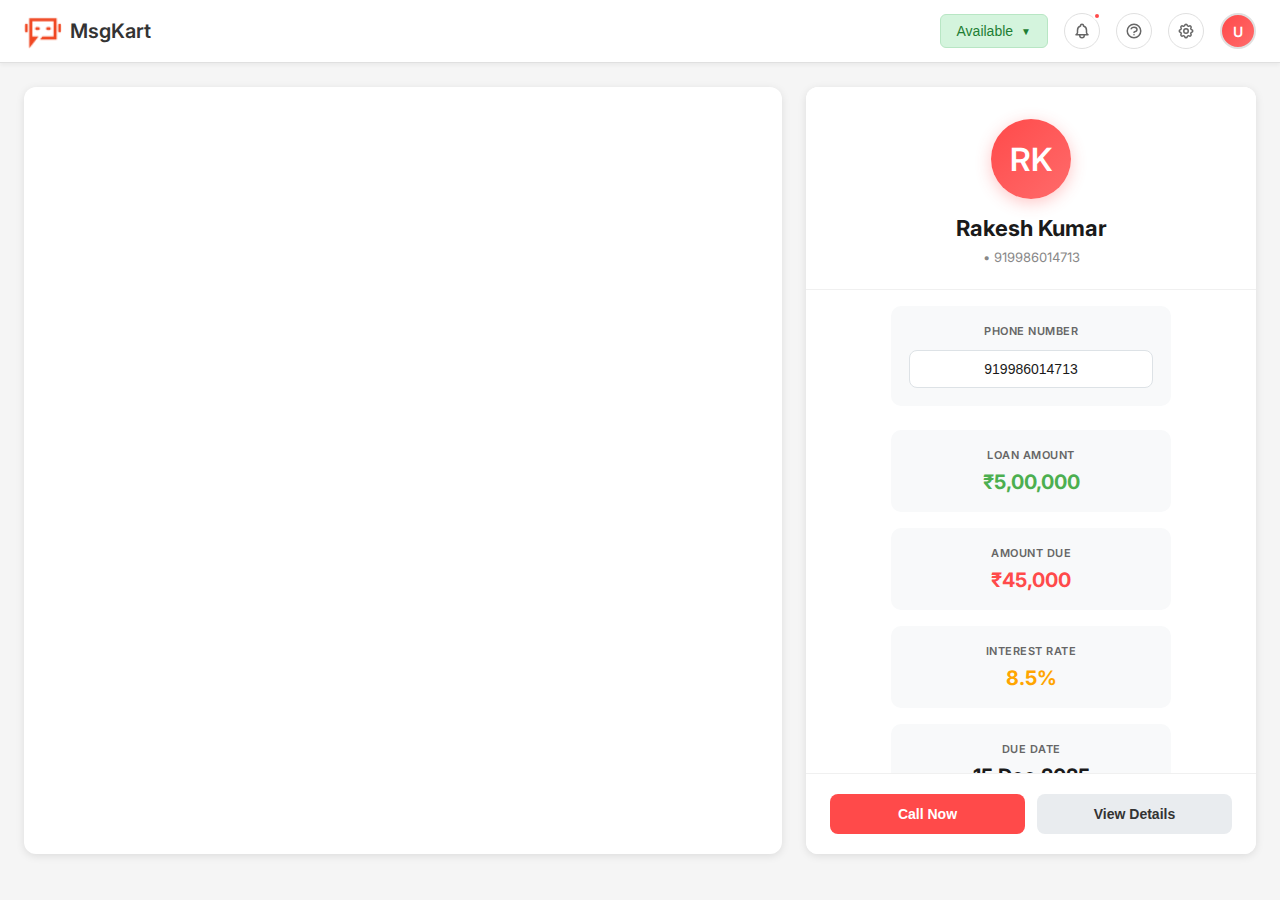
<file: index.html>
<!DOCTYPE html>
<html lang="en">

<head>
  <meta charset="UTF-8">
  <meta name="viewport" content="width=device-width, initial-scale=1.0">
  <title>Msgkart</title>
  <!-- Preconnect to Google Fonts for better performance -->
  <link rel="preconnect" href="https://fonts.googleapis.com">
  <link rel="preconnect" href="https://fonts.gstatic.com" crossorigin>
  <!-- Load Inter font -->
  <link href="https://fonts.googleapis.com/css2?family=Inter:wght@400;500;600;700&display=swap" rel="stylesheet">
  <!-- Main stylesheet -->
  <link rel="stylesheet" href="demostyles.css"> 
  
</head>

<body>
  <!-- Header -->
  <header class="header">
    <div class="header-left">
      <div class="logo-container">
        <img class="logo-icon" src="./favicon-32x32.png" alt="">
        <span class="logo-text">MsgKart</span>
      </div>
    </div>

    <div class="header-right">
      <button class="status-dropdown">Available</button>

      <button class="icon-button" title="Notifications">
        <svg xmlns="http://www.w3.org/2000/svg" fill="none" viewBox="0 0 24 24" stroke="currentColor">
          <path stroke-linecap="round" stroke-linejoin="round" stroke-width="2"
            d="M15 17h5l-1.405-1.405A2.032 2.032 0 0118 14.158V11a6.002 6.002 0 00-4-5.659V5a2 2 0 10-4 0v.341C7.67 6.165 6 8.388 6 11v3.159c0 .538-.214 1.055-.595 1.436L4 17h5m6 0v1a3 3 0 11-6 0v-1m6 0H9" />
        </svg>
        <span class="notification-badge"></span>
      </button>

      <button class="icon-button" title="Help">
        <svg xmlns="http://www.w3.org/2000/svg" fill="none" viewBox="0 0 24 24" stroke="currentColor">
          <path stroke-linecap="round" stroke-linejoin="round" stroke-width="2"
            d="M8.228 9c.549-1.165 2.03-2 3.772-2 2.21 0 4 1.343 4 3 0 1.4-1.278 2.575-3.006 2.907-.542.104-.994.54-.994 1.093m0 3h.01M21 12a9 9 0 11-18 0 9 9 0 0118 0z" />
        </svg>
      </button>

      <button class="icon-button" title="Settings">
        <svg xmlns="http://www.w3.org/2000/svg" fill="none" viewBox="0 0 24 24" stroke="currentColor">
          <path stroke-linecap="round" stroke-linejoin="round" stroke-width="2"
            d="M10.325 4.317c.426-1.756 2.924-1.756 3.35 0a1.724 1.724 0 002.573 1.066c1.543-.94 3.31.826 2.37 2.37a1.724 1.724 0 001.065 2.572c1.756.426 1.756 2.924 0 3.35a1.724 1.724 0 00-1.066 2.573c.94 1.543-.826 3.31-2.37 2.37a1.724 1.724 0 00-2.572 1.065c-.426 1.756-2.924 1.756-3.35 0a1.724 1.724 0 00-2.573-1.066c-1.543.94-3.31-.826-2.37-2.37a1.724 1.724 0 00-1.065-2.572c-1.756-.426-1.756-2.924 0-3.35a1.724 1.724 0 001.066-2.573c-.94-1.543.826-3.31 2.37-2.37.996.608 2.296.07 2.572-1.065z" />
          <path stroke-linecap="round" stroke-linejoin="round" stroke-width="2" d="M15 12a3 3 0 11-6 0 3 3 0 016 0z" />
        </svg>
      </button>

      <div class="user-avatar" title="User Profile">U</div>
    </div>
  </header>

  <!-- Content - Two Column Layout -->
  <div class="content">
    <!-- Left Column: WhatsApp iframe -->
    <div class="left-column">
      <iframe id="widget-iframe" src="https://whatsapp.msgkart.com/whatsapp?email=call_agent3@gmail.com&pass=Callagent@123"
        allow="microphone; camera; autoplay; clipboard-read; clipboard-write" frameborder="0"></iframe>
    </div>

    <!-- Right Column: Profile Card -->
    <div class="right-column">
      <div class="profile-card">
        <!-- Fixed Header: Avatar, Name, ID -->
        <div class="profile-header">
          <div class="profile-avatar">RK</div>
          <div class="profile-header-text">
            <h2 class="profile-name">Rakesh Kumar</h2>
            <p class="profile-id">
              <span id="phone-display">• 919986014713</span>
            </p>
          </div>
        </div>

        <!-- Phone Number Input -->
        <div class="detail-item phone-input-wrapper flex justify-center">
          <span class="detail-label">Phone Number</span>
          <input
            id="phone-input"
            type="tel"
            class="phone-input"
            value="919986014713"
            placeholder="Enter phone number"
          />
        </div>

        <!-- Scrollable Details Section -->
        <div class="profile-details">
          <div class="detail-item">
            <span class="detail-label">Loan Amount</span>
            <span class="detail-value amount">₹5,00,000</span>
          </div>

          <div class="detail-item">
            <span class="detail-label">Amount Due</span>
            <span class="detail-value due">₹45,000</span>
          </div>

          <div class="detail-item">
            <span class="detail-label">Interest Rate</span>
            <span class="detail-value interest">8.5%</span>
          </div>

          <div class="detail-item">
            <span class="detail-label">Due Date</span>
            <span class="detail-value">15 Dec 2025</span>
          </div>

          <div class="detail-item">
            <span class="detail-label">Tenure</span>
            <span class="detail-value">24 Months</span>
          </div>

          <div class="detail-item">
            <span class="detail-label">EMI Amount</span>
            <span class="detail-value">₹22,500</span>
          </div>

          <div class="detail-item">
            <span class="detail-label">Payment Status</span>
            <span class="detail-value">Active</span>
          </div>
        </div>

        <!-- Fixed Footer: Action Buttons -->
        <div class="profile-actions">
          <button class="action-button primary" onclick="placeCall(event)">Call Now</button>
          <button class="action-button secondary">View Details</button>
        </div>
      </div>
    </div>
  </div>

  <script>
    const iframe = document.getElementById("widget-iframe");
    const phoneInput = document.getElementById("phone-input");
    const phoneDisplay = document.getElementById("phone-display");

    // Function to place call
    function placeCall(event) {
      event.stopPropagation();

      const businessSubscriberId = phoneInput ? phoneInput.value.trim() : "";
      if (!businessSubscriberId) {
        alert("Please enter a phone number before placing a call.");
        return;
      }

      console.log("Placing call for:", businessSubscriberId);

      iframe.contentWindow.postMessage({
        eventName: "OutboundWACallwithcallId",
        eventData: { calledNumber: businessSubscriberId }
      }, "https://whatsapp.msgkart.com");
    }

    // Keep header phone text in sync with input
    if (phoneInput && phoneDisplay) {
      const syncPhoneDisplay = () => {
        const v = phoneInput.value.trim();
        phoneDisplay.textContent = v ? `• ${v}` : "";
      };
      // Initial sync (for default value)
      syncPhoneDisplay();
      // Update on user input
      phoneInput.addEventListener("input", syncPhoneDisplay);
    }

    // Listen for messages from iframe
    window.addEventListener("message", (event) => {
      if (event.origin !== "https://whatsapp.msgkart.com") return;
      console.log("📩 Message received from iframe:", event.data);

      const { eventName, data } = event.data || {};

      if (eventName === "IncomingWACall") {
        console.log("📞 Incoming call:", data);
      }
      if (eventName === "RingingWACall") {
        console.log(eventName, data);
      }
      if (eventName === "ACCEPTED") {
        console.log(eventName, data);
      }
      if (eventName === "terminate") {
        console.log(eventName, "Call ended");
      }
    });
  </script>
</body>

</html>
</file>
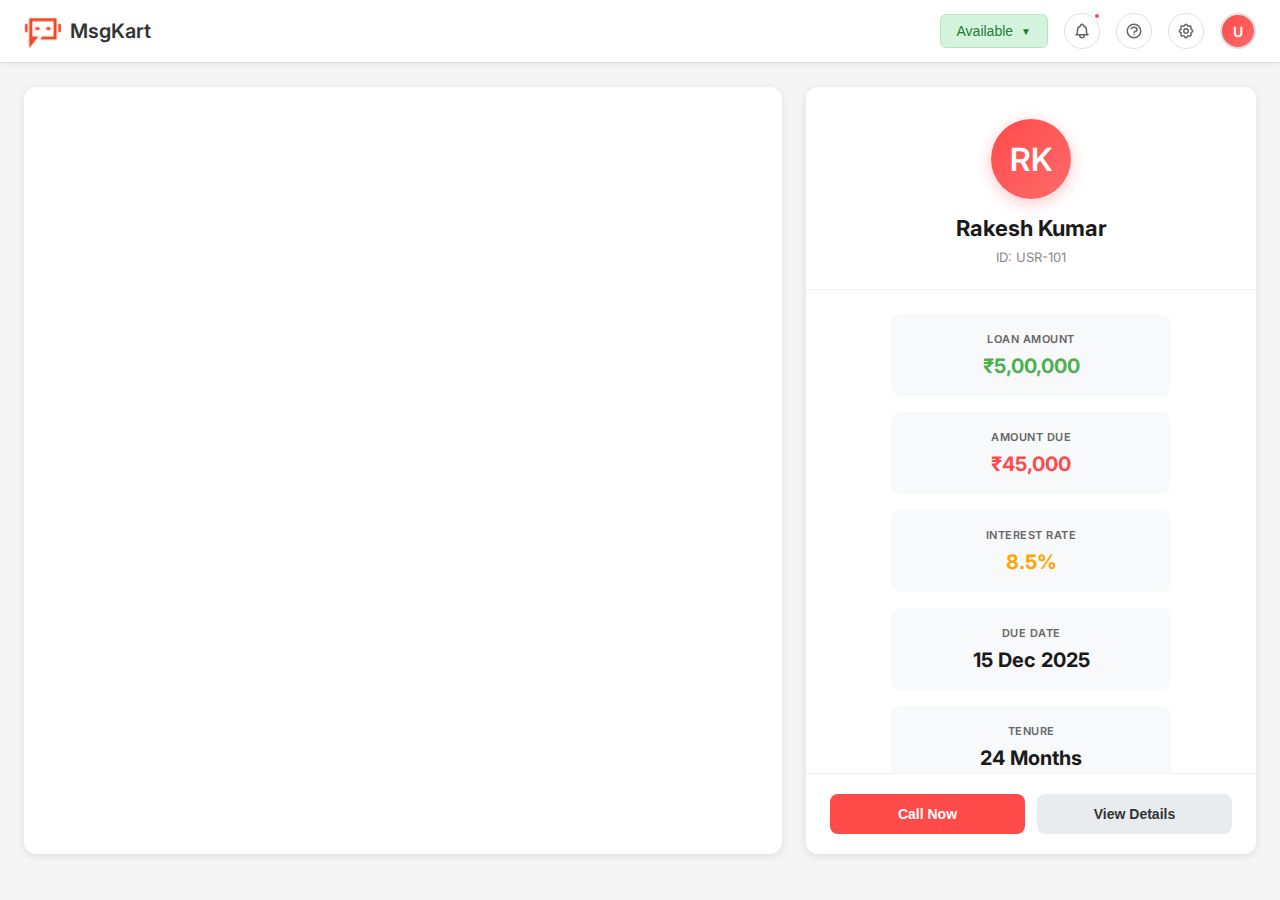
<file: democrm.html>
<!DOCTYPE html>
<html lang="en">

<head>
  <meta charset="UTF-8">
  <meta name="viewport" content="width=device-width, initial-scale=1.0">
  <title>Msgkart</title>
  <!-- Preconnect to Google Fonts for better performance -->
  <link rel="preconnect" href="https://fonts.googleapis.com">
  <link rel="preconnect" href="https://fonts.gstatic.com" crossorigin>
  <!-- Load Inter font -->
  <link href="https://fonts.googleapis.com/css2?family=Inter:wght@400;500;600;700&display=swap" rel="stylesheet">
  <!-- Main stylesheet -->
  <link rel="stylesheet" href="demostyles.css"> 
  
</head>

<body>
  <!-- Header -->
  <header class="header">
    <div class="header-left">
      <div class="logo-container">
        <img class="logo-icon" src="./favicon-32x32.png" alt="">
        <span class="logo-text">MsgKart</span>
      </div>
    </div>

    <div class="header-right">
      <button class="status-dropdown">Available</button>

      <button class="icon-button" title="Notifications">
        <svg xmlns="http://www.w3.org/2000/svg" fill="none" viewBox="0 0 24 24" stroke="currentColor">
          <path stroke-linecap="round" stroke-linejoin="round" stroke-width="2"
            d="M15 17h5l-1.405-1.405A2.032 2.032 0 0118 14.158V11a6.002 6.002 0 00-4-5.659V5a2 2 0 10-4 0v.341C7.67 6.165 6 8.388 6 11v3.159c0 .538-.214 1.055-.595 1.436L4 17h5m6 0v1a3 3 0 11-6 0v-1m6 0H9" />
        </svg>
        <span class="notification-badge"></span>
      </button>

      <button class="icon-button" title="Help">
        <svg xmlns="http://www.w3.org/2000/svg" fill="none" viewBox="0 0 24 24" stroke="currentColor">
          <path stroke-linecap="round" stroke-linejoin="round" stroke-width="2"
            d="M8.228 9c.549-1.165 2.03-2 3.772-2 2.21 0 4 1.343 4 3 0 1.4-1.278 2.575-3.006 2.907-.542.104-.994.54-.994 1.093m0 3h.01M21 12a9 9 0 11-18 0 9 9 0 0118 0z" />
        </svg>
      </button>

      <button class="icon-button" title="Settings">
        <svg xmlns="http://www.w3.org/2000/svg" fill="none" viewBox="0 0 24 24" stroke="currentColor">
          <path stroke-linecap="round" stroke-linejoin="round" stroke-width="2"
            d="M10.325 4.317c.426-1.756 2.924-1.756 3.35 0a1.724 1.724 0 002.573 1.066c1.543-.94 3.31.826 2.37 2.37a1.724 1.724 0 001.065 2.572c1.756.426 1.756 2.924 0 3.35a1.724 1.724 0 00-1.066 2.573c.94 1.543-.826 3.31-2.37 2.37a1.724 1.724 0 00-2.572 1.065c-.426 1.756-2.924 1.756-3.35 0a1.724 1.724 0 00-2.573-1.066c-1.543.94-3.31-.826-2.37-2.37a1.724 1.724 0 00-1.065-2.572c-1.756-.426-1.756-2.924 0-3.35a1.724 1.724 0 001.066-2.573c-.94-1.543.826-3.31 2.37-2.37.996.608 2.296.07 2.572-1.065z" />
          <path stroke-linecap="round" stroke-linejoin="round" stroke-width="2" d="M15 12a3 3 0 11-6 0 3 3 0 016 0z" />
        </svg>
      </button>

      <div class="user-avatar" title="User Profile">U</div>
    </div>
  </header>

  <!-- Content - Two Column Layout -->
  <div class="content">
    <!-- Left Column: WhatsApp iframe -->
    <div class="left-column">
      <iframe id="widget-iframe" src="https://whatsapp.msgkart.com/whatsapp?email=call_agent2@gmail.com&pass=Callagent@123"
        allow="microphone; camera; autoplay; clipboard-read; clipboard-write" frameborder="0"></iframe>
    </div>

    <!-- Right Column: Profile Card -->
    <div class="right-column">
      <div class="profile-card">
        <!-- Fixed Header: Avatar, Name, ID -->
        <div class="profile-header">
          <div class="profile-avatar">RK</div>
          <h2 class="profile-name">Rakesh Kumar</h2>
          <p class="profile-id">ID: USR-101</p>
        </div>

        <!-- Scrollable Details Section -->
        <div class="profile-details">
          <div class="detail-item">
            <span class="detail-label">Loan Amount</span>
            <span class="detail-value amount">₹5,00,000</span>
          </div>

          <div class="detail-item">
            <span class="detail-label">Amount Due</span>
            <span class="detail-value due">₹45,000</span>
          </div>

          <div class="detail-item">
            <span class="detail-label">Interest Rate</span>
            <span class="detail-value interest">8.5%</span>
          </div>

          <div class="detail-item">
            <span class="detail-label">Due Date</span>
            <span class="detail-value">15 Dec 2025</span>
          </div>

          <div class="detail-item">
            <span class="detail-label">Tenure</span>
            <span class="detail-value">24 Months</span>
          </div>

          <div class="detail-item">
            <span class="detail-label">EMI Amount</span>
            <span class="detail-value">₹22,500</span>
          </div>

          <div class="detail-item">
            <span class="detail-label">Payment Status</span>
            <span class="detail-value">Active</span>
          </div>
        </div>

        <!-- Fixed Footer: Action Buttons -->
        <div class="profile-actions">
          <button class="action-button primary" onclick="placeCall(event, 'suiii')">Call Now</button>
          <button class="action-button secondary">View Details</button>
        </div>
      </div>
    </div>
  </div>

  <script>
    const iframe = document.getElementById("widget-iframe");

    // Function to place call
    function placeCall(event, businessSubscriberId) {
      event.stopPropagation();
      console.log("Placing call for:", businessSubscriberId);

      iframe.contentWindow.postMessage({
        eventName: "OutboundWACall",
        eventData: { businessSubscriberId: businessSubscriberId }
      }, "https://whatsapp.msgkart.com");
    }

    // Listen for messages from iframe
    window.addEventListener("message", (event) => {
      if (event.origin !== "https://whatsapp.msgkart.com") return;
      console.log("📩 Message received from iframe:", event.data);

      const { eventName, data } = event.data || {};

      if (eventName === "IncomingWACall") {
        console.log("📞 Incoming call:", data);
      }
      if (eventName === "RingingWACall") {
        console.log(eventName, data);
      }
      if (eventName === "ACCEPTED") {
        console.log(eventName, data);
      }
      if (eventName === "terminate") {
        console.log(eventName, "Call ended");
      }
    });
  </script>
</body>

</html>
</file>
<file: demostyles.css>
/* Reset and Base Styles */

* {
  margin: 0;
  padding: 0;
  box-sizing: border-box;
}

body {
  font-family: 'Inter', -apple-system, BlinkMacSystemFont, 'Segoe UI', Roboto, Oxygen, Ubuntu, Cantarell, sans-serif;
  background-color: #f5f5f5;
  overflow: hidden;
}

/* Header Styles */
.header {
  background-color: #ffffff;
  border-bottom: 1px solid #e0e0e0;
  padding: 12px 24px;
  display: flex;
  align-items: center;
  justify-content: space-between;
  position: sticky;
  top: 0;
  z-index: 100;
  box-shadow: 0 2px 4px rgba(0, 0, 0, 0.05);
}

.header-left {
  display: flex;
  align-items: center;
  gap: 12px;
}

.logo-container {
  display: flex;
  align-items: center;
  gap: 8px;
}

.logo-icon {
  width: 38px;
  height: 38px;
  border-radius: 6px;
  display: flex;
  align-items: center;
  justify-content: center;
  position: relative;
}

.logo-icon::before,
.logo-icon::after {
  content: '';
  position: absolute;
  background-color: white;
  border-radius: 2px;
}

.logo-icon::before {
  width: 16px;
  height: 3px;
  top: 10px;
  left: 8px;
}

.logo-icon::after {
  width: 16px;
  height: 3px;
  bottom: 10px;
  left: 8px;
}

.logo-text {
  font-size: 20px;
  font-weight: 600;
  color: #333;
}

.header-right {
  display: flex;
  align-items: center;
  gap: 16px;
}

.status-dropdown {
  background-color: #d4f4dd;
  color: #1e7e34;
  border: 1px solid #b8e6c4;
  padding: 8px 16px;
  border-radius: 6px;
  font-size: 14px;
  font-weight: 500;
  cursor: pointer;
  display: flex;
  align-items: center;
  gap: 8px;
  transition: all 0.2s ease;
}

.status-dropdown:hover {
  background-color: #c3f0d0;
}

.status-dropdown::after {
  content: '▼';
  font-size: 10px;
}

.icon-button {
  width: 36px;
  height: 36px;
  border-radius: 50%;
  border: 1px solid #e0e0e0;
  background-color: #ffffff;
  display: flex;
  align-items: center;
  justify-content: center;
  cursor: pointer;
  transition: all 0.2s ease;
  position: relative;
}

.icon-button:hover {
  background-color: #f5f5f5;
  border-color: #d0d0d0;
}

.icon-button svg {
  width: 18px;
  height: 18px;
  color: #666;
}

.notification-badge {
  position: absolute;
  top: -2px;
  right: -2px;
  width: 8px;
  height: 8px;
  background-color: #ff4a4a;
  border-radius: 50%;
  border: 2px solid white;
}

.user-avatar {
  width: 36px;
  height: 36px;
  border-radius: 50%;
  background: linear-gradient(135deg, #ff4a4a 0%, #ff6b6b 100%);
  display: flex;
  align-items: center;
  justify-content: center;
  color: white;
  font-weight: 600;
  font-size: 14px;
  cursor: pointer;
  border: 2px solid #e0e0e0;
  transition: all 0.2s ease;
}

.user-avatar:hover {
  border-color: #ff4a4a;
  transform: scale(1.05);
}

/* Content wrapper - Two Column Layout */
.content {
  display: flex;
  gap: 24px;
  padding: 24px;
  max-width: 100%;
  height: calc(100vh - 85px);
  margin: 0;
}

/* Left Column - iframe */
.left-column {
  flex: 1.5;
  display: flex;
  align-items: center;
  justify-content: center;
  background-color: #ffffff;
  border-radius: 12px;
  box-shadow: 0 2px 8px rgba(0, 0, 0, 0.1);
  overflow: hidden;
}

#widget-iframe {
  width: 100%;
  height: 100%;
  border: none;
}

/* Right Column - Profile Card */
.right-column {
  flex: 1;
  display: flex;
  flex-direction: column;
  background-color: #ffffff;
  border-radius: 12px;
  box-shadow: 0 2px 8px rgba(0, 0, 0, 0.1);
  overflow: hidden;
  height: 100%;
  max-width: 450px;
}

.profile-card {
  display: flex;
  flex-direction: column;
  height: 100%;
  width: 100%;
}

.profile-header {
  display: flex;
  flex-direction: column;
  align-items: center;
  padding: 32px 24px 24px;
  background-color: #ffffff;
  border-bottom: 1px solid #f0f0f0;
  flex-shrink: 0;
}

.profile-avatar {
  width: 80px;
  height: 80px;
  border-radius: 50%;
  background: linear-gradient(135deg, #ff4a4a 0%, #ff6b6b 100%);
  display: flex;
  align-items: center;
  justify-content: center;
  color: white;
  font-size: 32px;
  font-weight: 600;
  box-shadow: 0 4px 16px rgba(255, 74, 74, 0.3);
  margin-bottom: 16px;
}

.profile-name {
  font-size: 22px;
  font-weight: 700;
  color: #1a1a1a;
  margin: 0 0 8px 0;
  text-align: center;
}

.profile-id {
  font-size: 13px;
  color: #888;
  margin: 0;
  text-align: center;
}

.profile-details {
  flex: 1;
  overflow-y: auto;
  padding: 24px;
  display: flex;
  flex-direction: column;
  gap: 16px;
  align-items: center;
}

.profile-details::-webkit-scrollbar {
  width: 6px;
}

.profile-details::-webkit-scrollbar-track {
  background: #f1f1f1;
}

.profile-details::-webkit-scrollbar-thumb {
  background: #ff4a4a;
  border-radius: 3px;
}

.profile-details::-webkit-scrollbar-thumb:hover {
  background: #e63939;
}

.detail-item {
  display: flex;
  flex-direction: column;
  align-items: center;
  padding: 18px;
  background-color: #f8f9fa;
  border-radius: 10px;
  transition: all 0.2s ease;
  width: 100%;
  max-width: 280px;
}

.detail-item:hover {
  background-color: #e9ecef;
  transform: translateY(-1px);
}

/* Phone Input styling - keep in theme */
.phone-input-wrapper {
  align-items: center;
  margin: 16px auto 0;
}

.phone-input-wrapper .detail-label {
  text-align: center;
  width: 100%;
}

.phone-input {
  width: 100%;
  margin-top: 4px;
  padding: 10px 12px;
  border-radius: 8px;
  border: 1px solid #dde2e6;
  font-size: 14px;
  color: #1a1a1a;
  background-color: #ffffff;
  outline: none;
  text-align: center;
  transition: border-color 0.2s ease, box-shadow 0.2s ease, background-color 0.2s ease;
}

.phone-input::placeholder {
  color: #9aa0a6;
}

.phone-input:focus {
  border-color: #ff4a4a;
  box-shadow: 0 0 0 2px rgba(255, 74, 74, 0.18);
  background-color: #fff;
}

.detail-label {
  font-size: 11px;
  font-weight: 600;
  color: #666;
  text-transform: uppercase;
  letter-spacing: 0.5px;
  margin-bottom: 8px;
}

.detail-value {
  font-size: 20px;
  font-weight: 700;
  color: #1a1a1a;
}

.detail-value.amount {
  color: #4CAF50;
}

.detail-value.due {
  color: #ff4a4a;
}

.detail-value.interest {
  color: #ffa500;
}

.profile-actions {
  padding: 20px 24px;
  display: flex;
  gap: 12px;
  border-top: 1px solid #f0f0f0;
  background-color: #ffffff;
  flex-shrink: 0;
}

.action-button {
  flex: 1;
  padding: 12px 20px;
  border: none;
  border-radius: 8px;
  font-weight: 600;
  font-size: 14px;
  cursor: pointer;
  transition: all 0.2s ease;
}

.action-button.primary {
  background-color: #ff4a4a;
  color: white;
}

.action-button.primary:hover {
  background-color: #e63939;
  transform: translateY(-2px);
  box-shadow: 0 4px 12px rgba(255, 74, 74, 0.3);
}

.action-button.secondary {
  background-color: #e9ecef;
  color: #333;
}

.action-button.secondary:hover {
  background-color: #dee2e6;
  transform: translateY(-2px);
}
</file>
